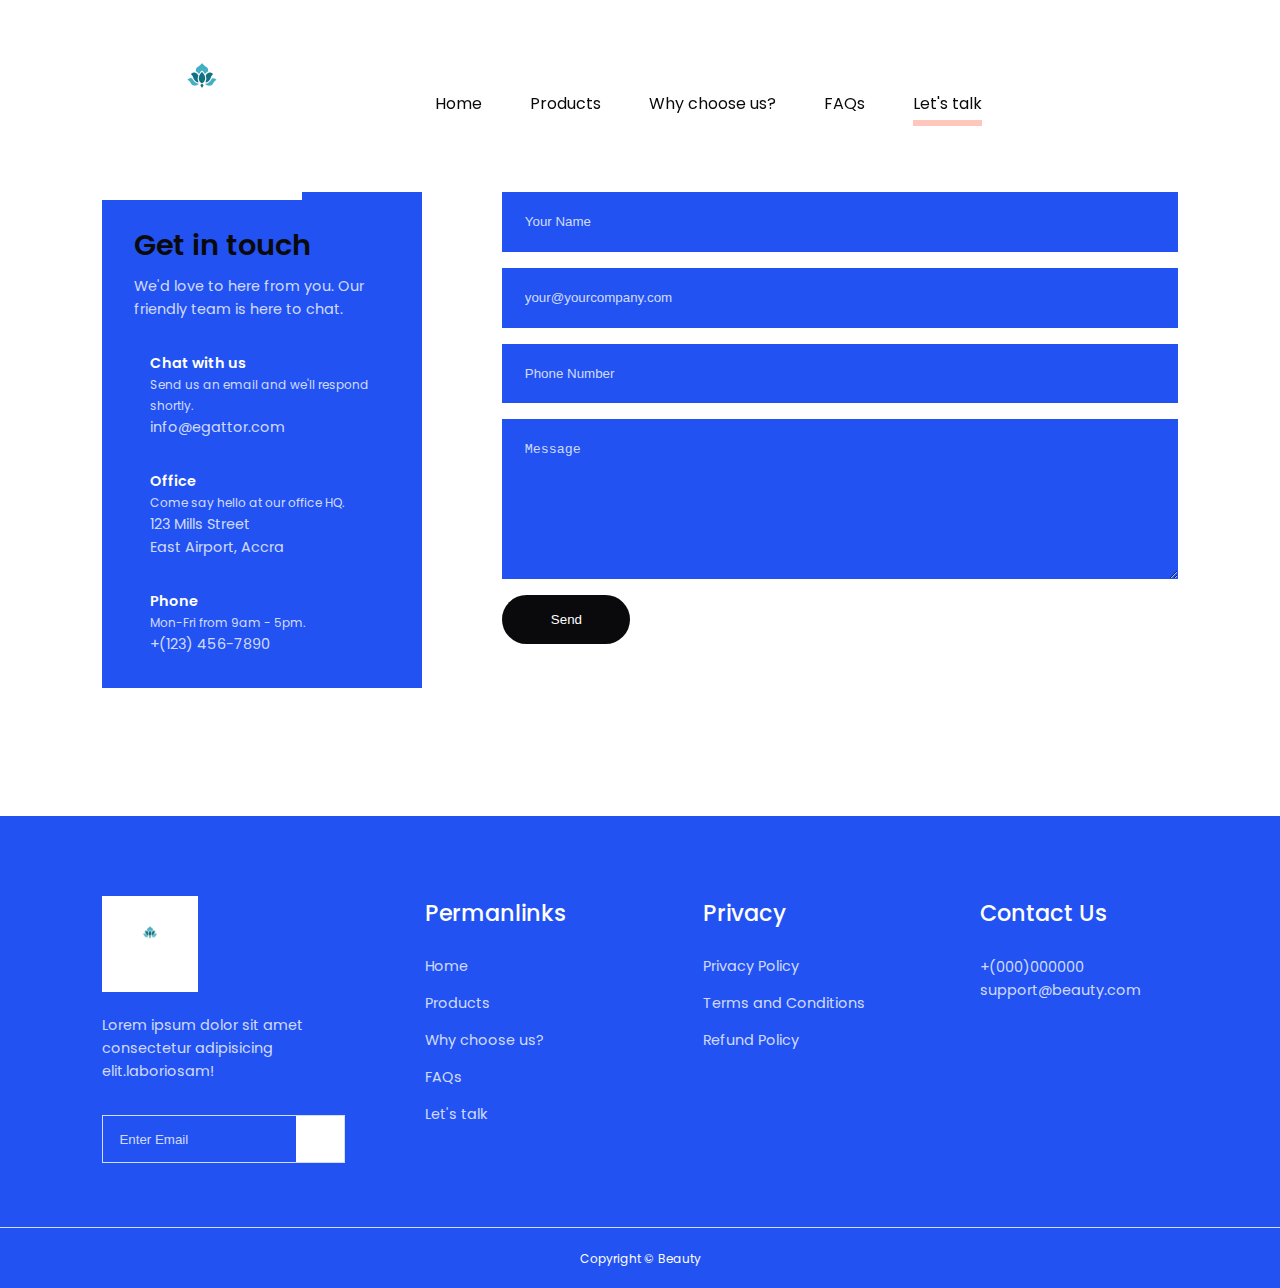
<file: contact.html>
<!DOCTYPE html>
<html lang="en">
<head>
    <meta charset="UTF-8">
    <meta http-equiv="X-UA-Compatible" content="IE=edge">
    <meta name="viewport" content="width=device-width, initial-scale=1.0">
    <title>Responsive beauty site</title>

    <!-- GOOGLE FONTS -->
    <link rel="preconnect" href="https://fonts.googleapis.com">
    <link rel="preconnect" href="https://fonts.gstatic.com" crossorigin>
    <link href="https://fonts.googleapis.com/css2?family=Abhaya+Libre:wght@800&family=Poppins:ital,wght@0,400;0,500;0,600;0,700;0,800;0,900;1,400;1,500;1,600;1,700;1,800;1,900&display=swap" rel="stylesheet">

    <!-- ICONSCOUT CDN -->
    <link rel="stylesheet" href="https://unicons.iconscout.com/release/v2.1.6/css/unicons.css">


    <!-- STYLESHEET -->
    <link rel="stylesheet" href="./style.css">
    <link rel="stylesheet" href="./contact.css">
</head>
<body>
    <nav>
        <div class="container">
            <a href="index.html" class="logo"><img src="./images/logo.png"></a>

            <ul>
                <li><a href="index.html">Home</a></li>
                <li><a href="index.html#products">Products</a></li>
                <li><a href="index.html#why-choose-us">Why choose us?</a></li>
                <li><a href="faqs.html">FAQs</a></li>
                <li><a href="contact.html" class="active">Let's talk</a></li>
            </ul>

            <div class="icons">
                <a><i class="uil uil-search"></i></a>
                <a><i class="uil uil-shopping-basket"></i></a>
                <a><i class="uil uil-user"></i></a>
            </div>

            <button id="menu-btn"><i class="uil uil-bars"></i></button>
            <button id="close-btn"><i class="uil uil-multiply"></i></button>
        </div>
    </nav>
    <!--========================= END OF NAVBAR ========================-->



    <section id="contact">
        <div class="container">
                <aside>
                    <h4>Get in touch</h4>
                    <p>We'd love to here from you. Our friendly team is here to chat.</p>
    
                    <div class="info">
                        <article>
                            <span class="icon"><i class="uil uil-envelope"></i></span>
                            <div class="details">
                                <h5>Chat with us</h5>
                                <small>Send us an email and we'll respond shortly.</small>
                                <p>info@egattor.com</p>
                            </div>
                        </article>
                        <article>
                            <span class="icon"><i class="uil uil-map-marker"></i></span>
                            <div class="details">
                                <h5>Office</h5>
                                <small>Come say hello at our office HQ.</small>
                                <p>123 Mills Street</p>
                                <p>East Airport, Accra</p>
                            </div>
                        </article>
                        <article>
                            <span class="icon"><i class="uil uil-phone"></i></span>
                            <div class="details">
                                <h5>Phone</h5>
                                <small>Mon-Fri from 9am - 5pm.</small>
                                <p>+(123) 456-7890</p>
                            </div>
                        </article>
                    </div>
                  </aside>

            <form action="https://formspree.io/f/xdobolaz" method="POST">
                <input type="text" name="Name" placeholder="Your Name" required>
                <input type="email" name="Email Address" placeholder="your@yourcompany.com" required>
                <input type="number" name="Phone Number" placeholder="Phone Number" required>
                <textarea name="message" placeholder="Message" required></textarea>
                <button type="submit" class="btn">Send</button>
            </form>
        </div>
    </section>



    <footer>
        <div class="container">
            <div class="f1">
                <div class="logo">
                    <img src="./images/logo.png">
                </div>
                <p>Lorem ipsum dolor sit amet consectetur adipisicing elit.laboriosam!</p>
                <div class="subscribe">
                    <input type="email" placeholder="Enter Email">
                    <button><i class="uil uil-arrow-right"></i></button>
                </div>
            </div>

            <div class="f2">
                <h4>Permanlinks</h4>
                <ul>
                    <li><a href="index.html">Home</a></li>
                    <li><a href="#products">Products</a></li>
                    <li><a href="#why-choose-us">Why choose us?</a></li>
                    <li><a href="faqs.html">FAQs</a></li>
                    <li><a href="contact.html">Let's talk</a></li>
                </ul>
            </div>

            <div class="f3">
                <h4>Privacy</h4>
                <ul>
                    <li><a href="#">Privacy Policy</a></li>
                    <li><a href="#">Terms and Conditions</a></li>
                    <li><a href="#">Refund Policy</a></li>
                </ul>
            </div>

            <div class="f4">
                <h4>Contact Us</h4>
                <p>
                    +(000)000000<br/>
                    support@beauty.com
                </p>
                <ul class="socials">
                    <li><a href="https://instagram/apple" target="_blank"><i class="uil uil-instagram-alt"></i></a></li>
                    <li><a href="https://facebook/apple" target="_blank"><i class="uil uil-facebook"></i></a></li>
                    <li><a href="https://twitter/apple" target="_blank"><i class="uil uil-twitter"></i></a></li>
                </ul>
            </div>
        </div>

        <div class="copyright">
            <small>Copyright &copy; Beauty</small>
        </div>
    </footer>

    <script src="./main.js"></script>
</body>
</html>
</file>
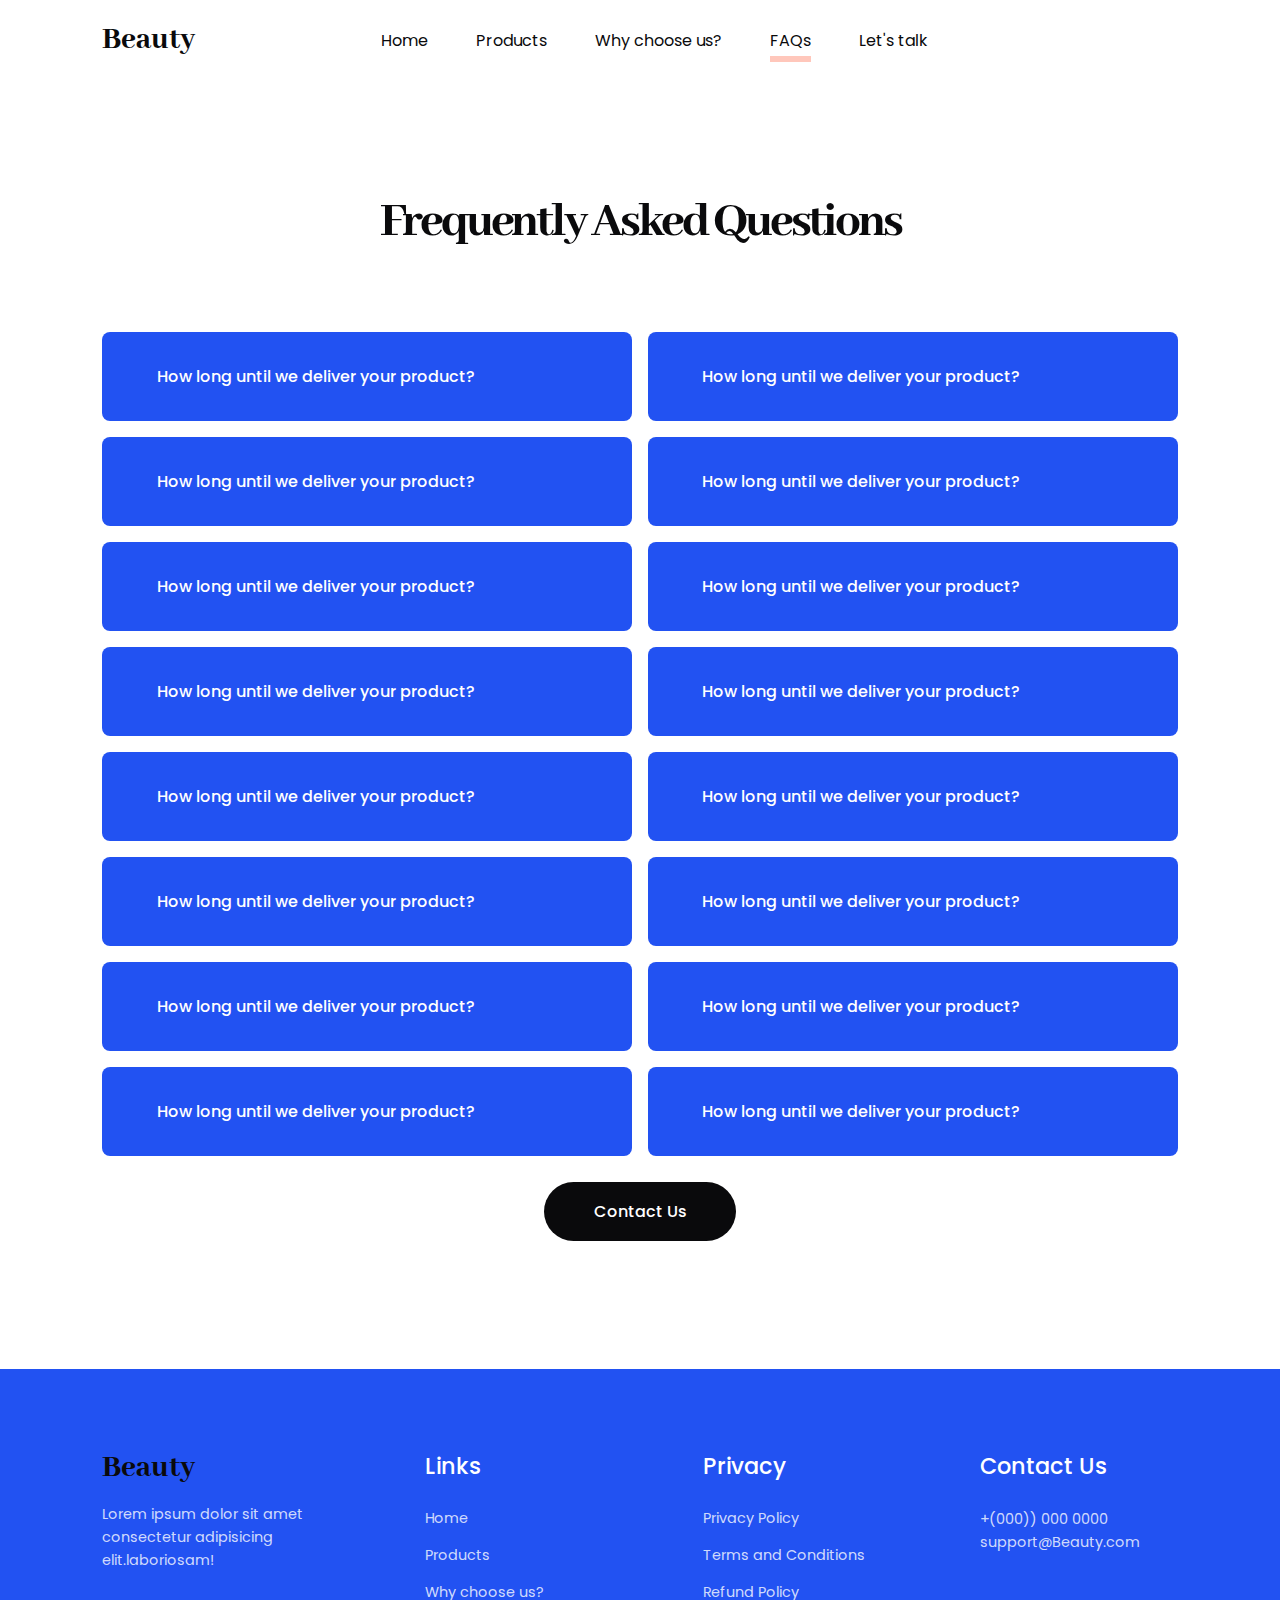
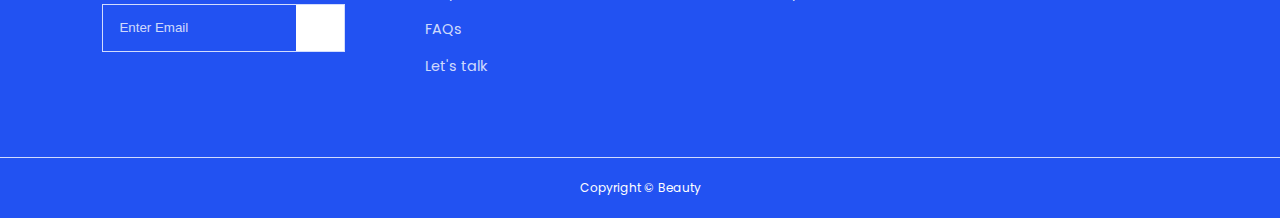
<file: faqs.html>
<!DOCTYPE html>
<html lang="en">
<head>
    <meta charset="UTF-8">
    <meta http-equiv="X-UA-Compatible" content="IE=edge">
    <meta name="viewport" content="width=device-width, initial-scale=1.0">
    <title>Responsive Multi-page Website Using HTML, CSS & JavaScript</title>

    <!-- GOOGLE FONTS -->
    <link rel="preconnect" href="https://fonts.googleapis.com">
    <link rel="preconnect" href="https://fonts.gstatic.com" crossorigin>
    <link href="https://fonts.googleapis.com/css2?family=Abhaya+Libre:wght@800&family=Poppins:ital,wght@0,400;0,500;0,600;0,700;0,800;0,900;1,400;1,500;1,600;1,700;1,800;1,900&display=swap" rel="stylesheet">

    <!-- ICONSCOUT CDN -->
    <link rel="stylesheet" href="https://unicons.iconscout.com/release/v2.1.6/css/unicons.css">


    <!-- STYLESHEET -->
    <link rel="stylesheet" href="./style.css">
    <link rel="stylesheet" href="./contact.css">
</head>
<body>
    <nav>
        <div class="container">
            <a href="index.html" class="logo"><h3>Beauty</h3></a>

            <ul>
                <li><a href="index.html">Home</a></li>
                <li><a href="index.html#products">Products</a></li>
                <li><a href="index.html#why-choose-us">Why choose us?</a></li>
                <li><a href="faqs.html" class="active">FAQs</a></li>
                <li><a href="contact.html">Let's talk</a></li>
            </ul>

            <div class="icons">
                <a><i class="uil uil-search"></i></a>
                <a><i class="uil uil-shopping-basket"></i></a>
                <a><i class="uil uil-user"></i></a>
            </div>

            <button id="menu-btn"><i class="uil uil-bars"></i></button>
            <button id="close-btn"><i class="uil uil-multiply"></i></button>
        </div>
    </nav>
    <!--========================= END OF NAVBAR ========================-->





    <section id="faqs">
        <div class="container">
            <h2>Frequently Asked Questions</h2>
            <div class="content">
                <article>
                    <div class="icon"><i class="uil uil-minus"></i></div>
                    <div class="detail">
                        <h4>How long until we deliver your product?</h4>
                        <p>Lorem ipsum dolor sit amet consectetur, adipisicing elit. Fugit eum dolores ullam cupiditate perferendis quisquam maxime at tenetur. Enim aliquid a repudiandae at, doloremque eius rerum. Unde natus quasi nulla provident expedita exercitationem amet. Optio, molestias sit! Possimus, quia inventore.</p>
                    </div>
                </article>
                <article>
                    <div class="icon"><i class="uil uil-plus"></i></div>
                    <div class="detail">
                        <h4>How long until we deliver your product?</h4>
                        <p>Lorem ipsum dolor sit amet consectetur, adipisicing elit. Fugit eum dolores ullam cupiditate perferendis quisquam maxime at tenetur. Enim aliquid a repudiandae at, doloremque eius rerum. Unde natus quasi nulla provident expedita exercitationem amet. Optio, molestias sit! Possimus, quia inventore.</p>
                    </div>
                </article>
                <article>
                    <div class="icon"><i class="uil uil-plus"></i></div>
                    <div class="detail">
                        <h4>How long until we deliver your product?</h4>
                        <p>Lorem ipsum dolor sit amet consectetur, adipisicing elit. Fugit eum dolores ullam cupiditate perferendis quisquam maxime at tenetur. Enim aliquid a repudiandae at, doloremque eius rerum. Unde natus quasi nulla provident expedita exercitationem amet. Optio, molestias sit! Possimus, quia inventore.</p>
                    </div>
                </article>
                <article>
                    <div class="icon"><i class="uil uil-plus"></i></div>
                    <div class="detail">
                        <h4>How long until we deliver your product?</h4>
                        <p>Lorem ipsum dolor sit amet consectetur, adipisicing elit. Fugit eum dolores ullam cupiditate perferendis quisquam maxime at tenetur. Enim aliquid a repudiandae at, doloremque eius rerum. Unde natus quasi nulla provident expedita exercitationem amet. Optio, molestias sit! Possimus, quia inventore.</p>
                    </div>
                </article>
                <article>
                    <div class="icon"><i class="uil uil-plus"></i></div>
                    <div class="detail">
                        <h4>How long until we deliver your product?</h4>
                        <p>Lorem ipsum dolor sit amet consectetur, adipisicing elit. Fugit eum dolores ullam cupiditate perferendis quisquam maxime at tenetur. Enim aliquid a repudiandae at, doloremque eius rerum. Unde natus quasi nulla provident expedita exercitationem amet. Optio, molestias sit! Possimus, quia inventore.</p>
                    </div>
                </article>
                <article>
                    <div class="icon"><i class="uil uil-plus"></i></div>
                    <div class="detail">
                        <h4>How long until we deliver your product?</h4>
                        <p>Lorem ipsum dolor sit amet consectetur, adipisicing elit. Fugit eum dolores ullam cupiditate perferendis quisquam maxime at tenetur. Enim aliquid a repudiandae at, doloremque eius rerum. Unde natus quasi nulla provident expedita exercitationem amet. Optio, molestias sit! Possimus, quia inventore.</p>
                    </div>
                </article>
                <article>
                    <div class="icon"><i class="uil uil-plus"></i></div>
                    <div class="detail">
                        <h4>How long until we deliver your product?</h4>
                        <p>Lorem ipsum dolor sit amet consectetur, adipisicing elit. Fugit eum dolores ullam cupiditate perferendis quisquam maxime at tenetur. Enim aliquid a repudiandae at, doloremque eius rerum. Unde natus quasi nulla provident expedita exercitationem amet. Optio, molestias sit! Possimus, quia inventore.</p>
                    </div>
                </article>
                <article>
                    <div class="icon"><i class="uil uil-plus"></i></div>
                    <div class="detail">
                        <h4>How long until we deliver your product?</h4>
                        <p>Lorem ipsum dolor sit amet consectetur, adipisicing elit. Fugit eum dolores ullam cupiditate perferendis quisquam maxime at tenetur. Enim aliquid a repudiandae at, doloremque eius rerum. Unde natus quasi nulla provident expedita exercitationem amet. Optio, molestias sit! Possimus, quia inventore.</p>
                    </div>
                </article>
                <article>
                    <div class="icon"><i class="uil uil-plus"></i></div>
                    <div class="detail">
                        <h4>How long until we deliver your product?</h4>
                        <p>Lorem ipsum dolor sit amet consectetur, adipisicing elit. Fugit eum dolores ullam cupiditate perferendis quisquam maxime at tenetur. Enim aliquid a repudiandae at, doloremque eius rerum. Unde natus quasi nulla provident expedita exercitationem amet. Optio, molestias sit! Possimus, quia inventore.</p>
                    </div>
                </article>
                <article>
                    <div class="icon"><i class="uil uil-plus"></i></div>
                    <div class="detail">
                        <h4>How long until we deliver your product?</h4>
                        <p>Lorem ipsum dolor sit amet consectetur, adipisicing elit. Fugit eum dolores ullam cupiditate perferendis quisquam maxime at tenetur. Enim aliquid a repudiandae at, doloremque eius rerum. Unde natus quasi nulla provident expedita exercitationem amet. Optio, molestias sit! Possimus, quia inventore.</p>
                    </div>
                </article>
                <article>
                    <div class="icon"><i class="uil uil-plus"></i></div>
                    <div class="detail">
                        <h4>How long until we deliver your product?</h4>
                        <p>Lorem ipsum dolor sit amet consectetur, adipisicing elit. Fugit eum dolores ullam cupiditate perferendis quisquam maxime at tenetur. Enim aliquid a repudiandae at, doloremque eius rerum. Unde natus quasi nulla provident expedita exercitationem amet. Optio, molestias sit! Possimus, quia inventore.</p>
                    </div>
                </article>
                <article>
                    <div class="icon"><i class="uil uil-plus"></i></div>
                    <div class="detail">
                        <h4>How long until we deliver your product?</h4>
                        <p>Lorem ipsum dolor sit amet consectetur, adipisicing elit. Fugit eum dolores ullam cupiditate perferendis quisquam maxime at tenetur. Enim aliquid a repudiandae at, doloremque eius rerum. Unde natus quasi nulla provident expedita exercitationem amet. Optio, molestias sit! Possimus, quia inventore.</p>
                    </div>
                </article>
                <article>
                    <div class="icon"><i class="uil uil-plus"></i></div>
                    <div class="detail">
                        <h4>How long until we deliver your product?</h4>
                        <p>Lorem ipsum dolor sit amet consectetur, adipisicing elit. Fugit eum dolores ullam cupiditate perferendis quisquam maxime at tenetur. Enim aliquid a repudiandae at, doloremque eius rerum. Unde natus quasi nulla provident expedita exercitationem amet. Optio, molestias sit! Possimus, quia inventore.</p>
                    </div>
                </article>
                <article>
                    <div class="icon"><i class="uil uil-plus"></i></div>
                    <div class="detail">
                        <h4>How long until we deliver your product?</h4>
                        <p>Lorem ipsum dolor sit amet consectetur, adipisicing elit. Fugit eum dolores ullam cupiditate perferendis quisquam maxime at tenetur. Enim aliquid a repudiandae at, doloremque eius rerum. Unde natus quasi nulla provident expedita exercitationem amet. Optio, molestias sit! Possimus, quia inventore.</p>
                    </div>
                </article>
                <article>
                    <div class="icon"><i class="uil uil-plus"></i></div>
                    <div class="detail">
                        <h4>How long until we deliver your product?</h4>
                        <p>Lorem ipsum dolor sit amet consectetur, adipisicing elit. Fugit eum dolores ullam cupiditate perferendis quisquam maxime at tenetur. Enim aliquid a repudiandae at, doloremque eius rerum. Unde natus quasi nulla provident expedita exercitationem amet. Optio, molestias sit! Possimus, quia inventore.</p>
                    </div>
                </article>
                <article>
                    <div class="icon"><i class="uil uil-plus"></i></div>
                    <div class="detail">
                        <h4>How long until we deliver your product?</h4>
                        <p>Lorem ipsum dolor sit amet consectetur, adipisicing elit. Fugit eum dolores ullam cupiditate perferendis quisquam maxime at tenetur. Enim aliquid a repudiandae at, doloremque eius rerum. Unde natus quasi nulla provident expedita exercitationem amet. Optio, molestias sit! Possimus, quia inventore.</p>
                    </div>
                </article>
            </div>
            <a href="contact.html" class="btn">Contact Us</a>
        </div>
    </section>
    <!--========================= END OF FAQS =========================-->




    <footer>
        <div class="container">
            <div class="f1">
                <div class="logo">
                    <h3>Beauty</h3>
                </div>
                <p>Lorem ipsum dolor sit amet consectetur adipisicing elit.laboriosam!</p>
                <div class="subscribe">
                    <input type="email" placeholder="Enter Email">
                    <button><i class="uil uil-arrow-right"></i></button>
                </div>
            </div>

            <div class="f2">
                <h4>Links</h4>
                <ul>
                    <li><a href="index.html">Home</a></li>
                    <li><a href="#products">Products</a></li>
                    <li><a href="#why-choose-us">Why choose us?</a></li>
                    <li><a href="faqs.html">FAQs</a></li>
                    <li><a href="contact.html">Let's talk</a></li>
                </ul>
            </div>

            <div class="f3">
                <h4>Privacy</h4>
                <ul>
                    <li><a href="#">Privacy Policy</a></li>
                    <li><a href="#">Terms and Conditions</a></li>
                    <li><a href="#">Refund Policy</a></li>
                </ul>
            </div>

            <div class="f4">
                <h4>Contact Us</h4>
                <p>
                    +(000)) 000 0000<br/>
                    support@Beauty.com
                </p>
                <ul class="socials">
                    <li><a href="https://instagram/apple" target="_blank"><i class="uil uil-instagram-alt"></i></a></li>
                    <li><a href="https://facebook/apple" target="_blank"><i class="uil uil-facebook"></i></a></li>
                    <li><a href="https://twitter/apple" target="_blank"><i class="uil uil-twitter"></i></a></li>
                </ul>
            </div>
        </div>

        <div class="copyright">
            <small>Copyright &copy; Beauty</small>
        </div>
    </footer>

    <script src="./main.js"></script>
</body>
</html>
</file>
<file: style.css>
:root {
    --color-primary: #2252f2;
    --color-primary-variant: #ffc7bb;
    --color-black: #0a0a0c;
    --color-dark: #62656a;
    --color-white: #fff;
    --color-light: rgba(255, 255, 255, 0.8);
  
    --width: 84%;
    --mobile-width: 92%;
  }
  
  * {
    margin: 0;
    padding: 0;
    outline: 0;
    border: 0;
    text-decoration: none;
    list-style: none;
    box-sizing: border-box;
  }
  
  html {
    scroll-behavior: smooth;
  }
  
  body {
    font-family: "Poppins", sans-serif;
    color: var(--color-dark);
    background: var(--color-white);
  }
  
  .container {
    width: var(--width);
    margin: 0 auto;
  }

  img {
    width: 100%;
  }
  
  a {
    color: var(--color-black);
    transition: all 300ms ease;
  }


h1,
h2,
h3,
h4,
h5 {
  color: var(--color-black);
  font-family: "Abhaya Libre", serif;
  font-weight: 800;
}

h1 {
  font-size: 6rem;
  letter-spacing: -0.4rem;
  line-height: 0.8;
}

h2 {
  font-size: 3.2rem;
  letter-spacing: -0.2rem;
}

h3 {
  font-size: 2rem;
}

h4,
h5 {
  font-size: 1.4rem;
  font-family: "poppins", sans-serif;
  font-weight: 500;
  color: var(--color-dark);
}

h5 {
  font-size: 0.9rem;
}

p {
  line-height: 1.6;
}

.btn {
  padding: 1rem 2rem;
  border-radius: 3rem;
  font-weight: 500;
  background: var(--color-black);
  color: var(--color-white);
  border: 1px solid transparent;
  cursor: pointer;
  transition: all 300ms ease;
}

.btn:hover {
  background: var(--color-white);
  color: var(--color-black);
  border: 1px solid var(--color-black);
}

.btn-primary {
  background: var(--color-primary);
  color: var(--color-white);
}

section {
  max-width: 100vw;
  padding: 12rem 0 0;
}

  
/* ==================== NAVBAR ===================== */
nav {
    width: 100vw;
    height: 5rem;
    display: grid;
    place-items: center;
    position: fixed;
    z-index: 2;
    background: white;
  }

  /* styles for navbar when window is scrolled using JavaScript */
.window-scroll {
    background: var(--color-primary);
    box-shadow: 0 1rem 1rem rgba(0, 0, 0, 0.1);
  }
  
  nav button {
    display: none;
  }
  /* spreads out nav content */
  
  nav .container {
    display: flex;
    justify-content: space-between;
    align-items: center;
  }
  
  nav .container ul {
    display: flex;
    gap: 3rem;
  }
  
  /* end of spread */
  nav .container ul a {
    padding: 0 0 0.3rem;
  }
  
  nav .container ul a.active {
    border-bottom: 6px solid var(--color-primary-variant);
  }
  
  nav a:hover {
    color: var(--color-primary-variant);
  }
  
  nav .icons {
    display: flex;
    gap: 2rem;
    font-size: 1.2rem;
  }
  

  /* nav end */

  header {
    background: url("./images/header\ vector.png") no-repeat center center/cover;
    height: 100vh;
    max-width: 100vw;
    position: relative;
    top: 5rem;
    display: grid;
    place-items: center;
  }
  
  header .container {
    display: grid;
    grid-template-columns: 30rem auto 17rem;
    align-items: center;
    max-height: 100%;
    margin-top: -3rem;
  }
  
  header .container .info .delivery {
    background: var(--color-primary-variant);
    width: max-content;
    padding: 0.5rem 2rem;
    border-radius: 2rem;
    color: var(--color-black);
    margin-bottom: 1.5rem;
  }
  
  header .container .info .delivery i {
    display: inline-block;
    transform: rotateY(180deg);
    margin-left: 1rem;
  }
  
  header .container .info p {
    font-size: 1.3rem;
    font-weight: 500;
    margin: 1rem 0 2rem;
  }
  
  header .container .info .cta {
    display: flex;
    align-items: center;
  }
  
  header .container .info .cta img {
    width: 3.6rem;
    transition: all 300ms ease;
  }
  
  header .container .info .cta a:last-child {
    display: flex;
    align-items: center;
    gap: 1rem;
    margin-left: 1.4rem;
    font-weight: 500;
  }
  
  header .container .info .cta a:last-child:hover {
    color: var(--color-dark);
  }
  
  header .container .info .cta a:last-child:hover img {
    filter: saturate(0);
  }
  
  /* header end */

  section#commercial {
    background: var(--color-primary-variant);
    width: 100vw;
    height: 100vh;
    position: fixed;
    top: 0;
    left: 0;
    z-index: 10;
    padding: 0;
    display: grid;
    place-items: center;
    display: none;
  }
  
  section#commercial .container {
    width: 74%;
    box-shadow: 0 2rem 3rem rgba(0, 0, 0, 0.5);
  }
  
  section#commercial .container video {
    width: 100%;
  }

  /* commercial end */

  
  
  
  section#products .container {
    width: 56%;
  }
  
  section#products .container > h2,
  section#products .container > p {
    text-align: center;
  }
  
  section#products article {
    display: grid;
    grid-template-columns: 1fr 1fr;
    align-items: center;
    margin-top: 5rem;
  }
  
  section#products article p {
    margin: 1.5rem 0 1rem;
  }
  
  section#products article:last-child {
    grid-template-columns: 60% 40%;
  }
  
  section#products article:last-child .image {
    margin-right: -8rem;
  }
  
  section#products a:hover {
    text-decoration: underline;
  }

  /* end products */

  section#commercial {
    background: var(--color-primary-variant);
    width: 100vw;
    height: 100vh;
    position: fixed;
    top: 0;
    left: 0;
    z-index: 10;
    padding: 0;
    display: grid;
    place-items: center;
    display: none;
  }
  
  section#commercial .container {
    width: 74%;
    box-shadow: 0 2rem 3rem rgba(0, 0, 0, 0.5);
  }
  
  section#commercial .container video {
    width: 100%;
  }
  
  /* ============================= PRODUCTS ============================= */
  section#products .container {
    width: 56%;
  }
  
  section#products .container > h2,
  section#products .container > p {
    text-align: center;
  }
  
  section#products article {
    display: grid;
    grid-template-columns: 1fr 1fr;
    align-items: center;
    margin-top: 5rem;
  }
  
  section#products article p {
    margin: 1.5rem 0 1rem;
  }
  
  section#products article:last-child {
    grid-template-columns: 60% 40%;
  }
  
  section#products article:last-child .image {
    margin-right: -8rem;
  }
  
  section#products a:hover {
    text-decoration: underline;
  }
  
  /* ====================== WHY CHOOSE US ==================== */
  section#why-choose-us .container .head {
    display: flex;
    justify-content: space-between;
  }
  
  section#why-choose-us .container .head .left h4 {
    font-style: italic;
  }
  
  section#why-choose-us .container .head .right {
    display: flex;
    gap: 2rem;
    width: 16rem;
  }
  
  section#why-choose-us .container .head .right .image {
    width: 8rem;
  }
  
  section#why-choose-us .container .head .right h4 {
    margin-top: 1rem;
    color: var(--color-black);
    font-weight: 700;
  }
  
  section#why-choose-us .container article {
    display: grid;
    grid-template-columns: 1fr 1fr;
    align-items: center;
    gap: 3rem;
    margin-top: 6rem;
  }
  
  section#why-choose-us .container article h4 {
    margin-bottom: 1.4rem;
    color: var(--color-black);
    font-weight: 700;
  }
  
  section#why-choose-us .container article p {
    margin-bottom: 1rem;
  }
  
  section#why-choose-us .container article a {
    display: inline-block;
    margin-top: 1rem;
  }
  
  section#why-choose-us .container article a img {
    width: 8rem;
    transition: all 300ms ease;
  }
  
  section#why-choose-us .container article a:hover img {
    filter: saturate(0);
  }

  /* end of choices */

  
  
  
  section#trusted-clients h4 {
    text-align: center;
    font-size: 1rem;
    text-transform: uppercase;
    font-weight: 700;
  }
  
  section#trusted-clients .clients {
    display: flex;
    align-items: center;
    justify-content: space-between;
    margin-top: 4rem;
  }

  /* end clients */

  .swiper {
    width: var(--width);
    height: 100%;
    margin-top: 12rem;
  }
  
  .swiper-wrapper {
    width: var(--width);
    margin-bottom: 3rem;
  }
  
  .swiper-slide {
    display: flex;
    align-items: center;
    gap: 5rem;
  }
  
  .swiper-slide .details h4 {
    color: var(--color-primary);
    font-size: 1rem;
  }
  
  .swiper-slide .details h2 {
    margin: 1rem 0;
  }
  
  .swiper-slide .details p {
    margin-bottom: 1rem;
  }
  
  .swiper-slide .details h5 {
    color: var(--color-black);
    font-size: 1.3rem;
    font-family: "Abhaya Libre", serif;
    font-weight: 800;
    margin: 1.6rem 0 0.4rem;
  }
  
  .swiper-pagination-bullet {
    background: var(--color-primary);
  }

  /* end of testimonals */


  section#faqs h2 {
    text-align: center;
    margin-bottom: 5rem;
  }
  
  section#faqs .content {
    display: grid;
    grid-template-columns: 1fr 1fr;
    gap: 1rem;
  }
  
  section#faqs .content article {
    padding: 2rem;
    border-radius: 0.5rem;
    display: flex;
    gap: 1.4rem;
    height: fit-content;
    background: var(--color-primary);
    cursor: pointer;
  }
  
  section#faqs .content article h4 {
    color: var(--color-white);
    font-size: 1rem;
  }
  
  section#faqs .content article i {
    color: var(--color-white);
    font-size: 1.2rem;
  }
  
  section#faqs .content article p {
    margin-top: 1rem;
    color: var(--color-light);
    display: none;
  }
  
  section#faqs .content article.open p {
    display: block;
  }
  
  section#faqs a.btn {
    display: block;
    margin: 0 auto;
    width: 12rem;
    text-align: center;
    margin-top: 1.6rem;
  }

  /* end of faq */

  section#cta .container {
    background: var(--color-primary);
    display: flex;
    justify-content: space-between;
    align-items: center;
    padding: 2rem 5rem;
    border-radius: 2rem;
    position: relative;
    height: 20rem;
  }
  
  section#cta .container .info {
    width: 26rem;
  }
  
  section#cta .container .info h3 {
    margin-bottom: 1rem;
    color: var(--color-white);
  }
  
  section#cta .container .info p {
    color: var(--color-light);
  }
  
  section#cta .container .image {
    position: absolute;
    top: -4rem;
    right: 35%;
  }
  
  section#cta .container .btn {
    align-self: flex-end;
  }

  /* end cta */


  footer {
    background: var(--color-primary);
    margin-top: 8rem;
    padding-top: 5rem;
    font-size: 0.9rem;
    color: var(--color-light);
  }
  
  footer .container {
    display: grid;
    grid-template-columns: repeat(4, 1fr);
    gap: 5rem;
    justify-content: space-between;
  }
  
  footer .container h4 {
    color: var(--color-white);
    margin-bottom: 1.6rem;
  }
  
  footer .container .f1 .logo {
    width: 6rem;
  }
  
  footer .container .f1 p {
    margin: 1rem 0 2rem;
  }
  
  footer .container .f1 .subscribe {
    border: 1px solid var(--color-light);
    display: flex;
    align-items: center;
    justify-content: space-between;
    height: 3rem;
  }
  
  footer .container .f1 .subscribe input {
    background: transparent;
    color: var(--color-white);
    margin-left: 1rem;
  }
  
  footer .container .f1 .subscribe input::placeholder {
    color: var(--color-light);
  }
  
  footer .container .f1 .subscribe button {
    background: var(--color-white);
    color: var(--color-black);
    transition: all 300ms ease;
    width: 3rem;
    height: 100%;
    font-size: 1.3rem;
  }
  
  footer .container .f1 .subscribe button:hover {
    background: var(--color-light);
    color: var(--color-primary);
    cursor: pointer;
  }
  
  footer .container ul li {
    margin-bottom: 1rem;
  }
  
  footer .container ul li a {
    color: var(--color-light);
  }
  
  footer .container ul li a:hover {
    color: var(--color-white);
    text-decoration: underline;
  }
  
  footer .container .f4 p {
    margin-bottom: 1.6rem;
  }
  
  footer .container .socials {
    display: flex;
    gap: 1rem;
    font-size: 1.4rem;
  }
  
  footer .copyright {
    text-align: center;
    margin-top: 4rem;
    padding: 1.2rem 0;
    color: var(--color-white);
    border-top: 1px solid var(--color-light);
  }

/* end footer */


/* ====================== MEDIA QUERIES (MOBILE PHONES ======================== */
@media screen and (max-width: 600px) {
  h1 {
    font-size: 3.4rem;
  }

  h2 {
    font-size: 2.4rem;
  }

  h3 {
    font-size: 1.6rem;
  }

  h4 {
    font-size: 0.96rem;
  }

  h5 {
    font-size: 0.7rem;
  }

  p {
    font-size: 0.84rem;
  }

  section {
    padding-top: 8rem;
  }

  /* ==================== NAVBAR ===================== */
  nav .container .icons .logo {
    gap: 1rem;
  }

  /* ==================== HEADER ===================== */
  header .container {
    grid-template-columns: 1fr;
    text-align: center;
  }

  header .delivery {
    display: none;
  }

  header .container .info p {
    font-size: 1rem;
  }

  header .container .cta {
    flex-direction: column;
    /* margin-top: 1.4rem; */
    gap: 1rem;
  }

  header .container .header-image {
    grid-row: 1;
    width: 60vw;
    margin: 0 auto;
  }

  /* ==================== COMMERCIAL ===================== */
  section#commercial .container {
    width: var(--mobile-width);
  }

  /* ==================== PRODUCTS ===================== */
  section#products {
    margin-top: 4rem;
  }

  section#products .container article {
    grid-template-columns: 1fr;
    text-align: center;
    gap: 1.4rem;
  }

  section#products .container article p {
    margin: 1rem 0;
  }

  section#products .container article .image {
    width: 100%;
    padding-left: 5rem;
  }

  /* ==================== WHY CHOOSE US ===================== */
  section#why-choose-us .container .head .right {
    display: none;
  }

  section#why-choose-us .container article {
    grid-template-columns: 1fr;
    gap: 1rem;
    text-align: center;
  }

  /* ==================== TRUSTED CLIENTS ===================== */
  section#trusted-clients {
    display: none;
  }

  /* ==================== TESTIMONIALS ===================== */
  .swiper-slide {
    flex-direction: column;
    gap: 2rem;
  }

  /* ==================== CTA ===================== */
  section#cta .container {
    flex-direction: column;
    height: fit-content;
    padding: 2rem;
  }

  section#cta .container .info {
    width: 100%;
  }

  section#cta .container .info h3 {
    font-size: 2.3rem;
  }

  section#cta .container .info p {
    font-size: 1rem;
  }

  section#cta .container .image {
    position: relative;
    top: 2rem;
    right: 30%;
  }

  /* ==================== FOOTER ===================== */
  footer .container {
    grid-template-columns: 1fr;
    gap: 3rem;
    text-align: center;
  }

  footer .container .logo {
    margin: 0 auto;
  }

  footer .socials {
    justify-content: center;
  }

  footer .socials i {
    font-size: 1.5rem;
  }
}
</file>
<file: contact.css>
section#contact .container {
    display: grid;
    grid-template-columns: 20rem auto;
    gap: 5rem;
  }
  
  section#contact aside {
    background: var(--color-primary);
    padding: 2rem;
    font-size: 0.9rem;
    color: var(--color-light);
  }
  
  section#contact aside h4 {
    color: var(--color-black);
    font-size: 1.8rem;
    margin-bottom: 0.5rem;
    font-weight: 600;
  }
  
  section#contact aside article {
    display: flex;
    gap: 1rem;
    margin-top: 2rem;
  }
  
  section#contact aside article i {
    color: var(--color-white);
    font-size: 1.2rem;
  }
  
  section#contact aside article h5 {
    font-weight: 600;
    color: var(--color-white);
  }
  
  section#contact form {
    display: flex;
    flex-direction: column;
    gap: 1rem;
  }
  
  section#contact form input,
  section#contact form textarea {
    padding: 1.4rem;
    background: var(--color-primary);
  }
  
  section#contact form textarea {
    height: 10rem;
  }
  
  section#contact form input::placeholder,
  section#contact form textarea::placeholder {
    color: var(--color-light);
  }
  
  section#contact form input:focus,
  section#contact form textarea:focus {
    background: var(--color-black);
    color: var(--color-white);
  }
  
  section#contact form button {
    width: 8rem;
  }
  
  /* MEDIA QUERIES */
  @media screen and (max-width: 600px) {
    section#contact .container {
      grid-template-columns: 1fr;
      gap: 2rem;
    }
  }
</file>
